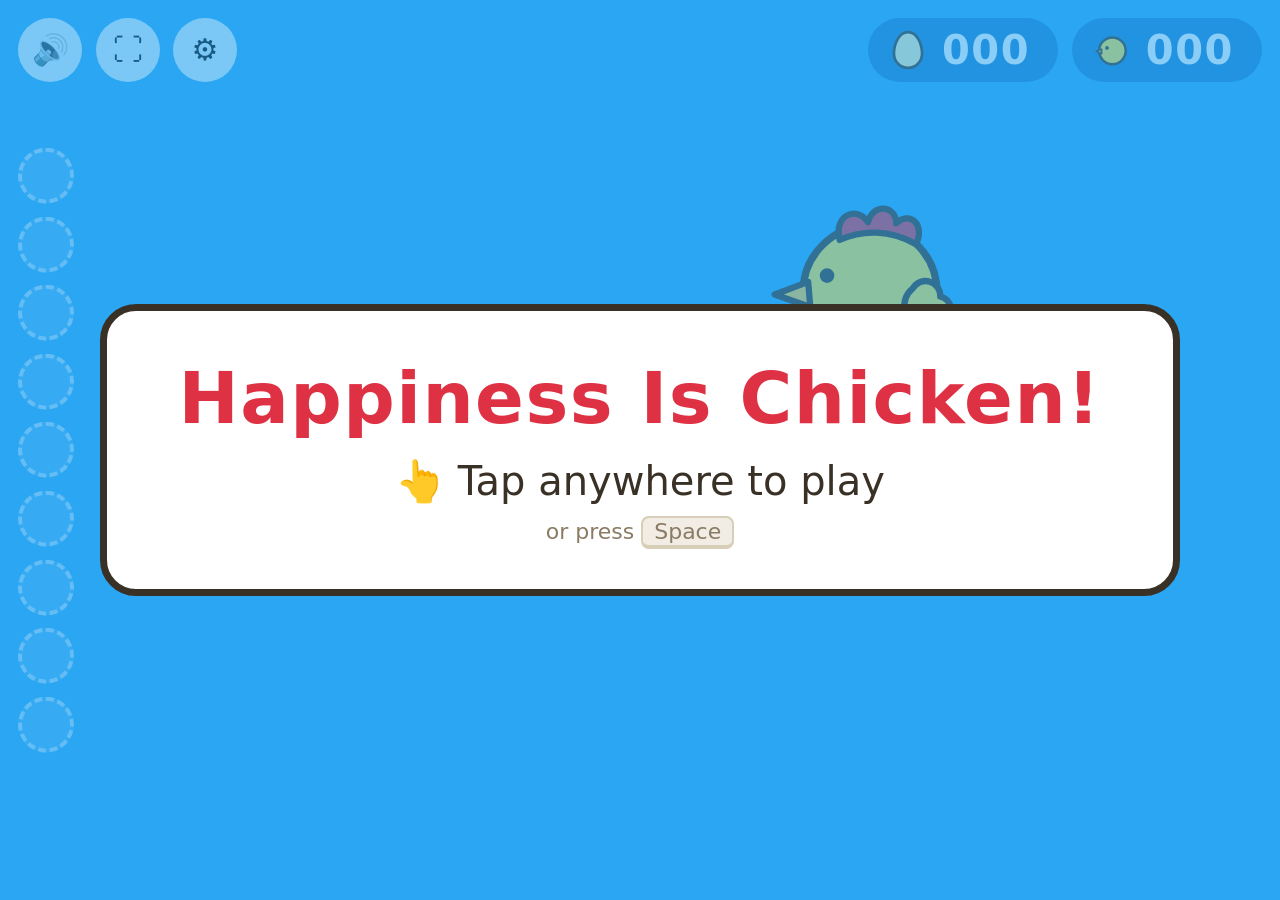
<file: index.html>
<!DOCTYPE html>
<html lang="en">
<head>
<meta charset="utf-8">
<meta name="color-scheme" content="only light">
<!-- Convenience only: lets people type just http://LAN-IP:8080 on phones and TVs.
     The real game lives in happiness-is-chicken.html. -->
<meta http-equiv="refresh" content="0; url=happiness-is-chicken.html">
<title>Happiness Is Chicken!</title>
</head>
<body>
<p><a href="happiness-is-chicken.html">Play Happiness Is Chicken!</a></p>
</body>
</html>
</file>
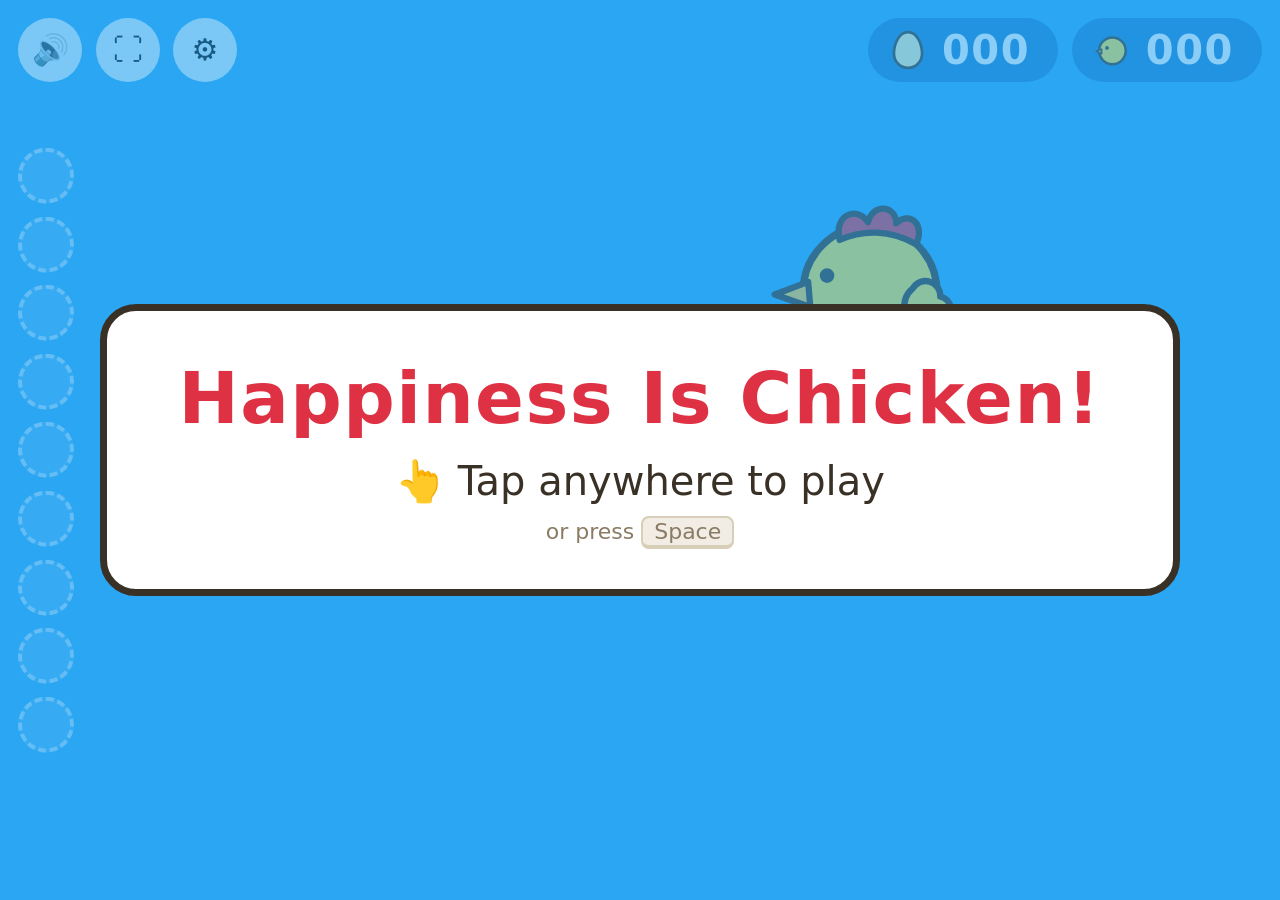
<file: happiness-is-chicken.html>
<!DOCTYPE html>
<html lang="en">
<head>
<meta charset="utf-8">
<meta name="viewport" content="width=device-width, initial-scale=1, maximum-scale=1, user-scalable=no, viewport-fit=cover">
<!-- The game is always bright and sunny: opt out of browser auto-darkening -->
<meta name="color-scheme" content="only light">
<meta name="description" content="Happiness Is Chicken! A simple, cheerful egg-laying game for little kids. Tap or press Space to lay an egg.">
<title>Happiness Is Chicken!</title>
<link rel="icon" href="data:image/svg+xml,%3Csvg xmlns='http://www.w3.org/2000/svg' viewBox='0 0 60 74'%3E%3Cpath d='M30 4C13 4 4 26 4 44a26 26 0 0 0 52 0C56 26 47 4 30 4Z' fill='%23f7f2bc' stroke='%233a3126' stroke-width='5'/%3E%3C/svg%3E">
<link rel="stylesheet" href="style.css">
</head>
<body>

<main id="stage" aria-label="Happiness Is Chicken game. Tap anywhere, or press Space, to lay an egg.">

  <!-- the star of the show: a round, outlined, flat cartoon chicken -->
  <div id="chicken" aria-hidden="true">
    <svg viewBox="0 0 210 226" role="img">
      <g class="legs" stroke="#3A3126" stroke-width="6" stroke-linecap="round" fill="none">
        <path d="M85 158 L78 202 M78 202 l-13 10 M78 202 l10 12"/>
        <path d="M125 158 L131 202 M131 202 l-11 12 M131 202 l12 9"/>
      </g>
      <g class="body">
        <circle cx="105" cy="100" r="64" fill="#FFE23F" stroke="#3A3126" stroke-width="7"/>
        <path class="comb" d="M76 50
          C70 24 94 18 103 33
          C108 14 130 17 130 34
          C143 22 158 35 149 54
          C124 40 98 40 76 50 Z"
          fill="#DE3244" stroke="#3A3126" stroke-width="6" stroke-linejoin="round"/>
        <path class="beak" d="M46 90 L14 102 L48 114 Z"
          fill="#FFC93C" stroke="#3A3126" stroke-width="6" stroke-linejoin="round"/>
        <path class="wing" d="M146 96
          a14 14 0 0 1 26 8
          a14 14 0 0 1 6 24
          a14 14 0 0 1 -22 14
          q-16 -8 -18 -24
          q-2 -14 8 -22 z"
          fill="#FFE23F" stroke="#3A3126" stroke-width="6" stroke-linejoin="round"/>
        <g class="eye-open">
          <circle cx="64" cy="84" r="7" fill="#3A3126"/>
        </g>
        <path class="eye-closed" d="M55 86 q9 7 18 0" stroke="#3A3126" stroke-width="4" fill="none" stroke-linecap="round"/>
      </g>
    </svg>
  </div>

  <!-- dynamic layers -->
  <div id="egg-layer" aria-hidden="true"></div>
  <div id="chick-layer" aria-hidden="true"></div>
  <div id="fx-layer" aria-hidden="true"></div>

  <!-- milestone chick collection (filled in by game.js) -->
  <div id="collection" aria-hidden="true"></div>

  <!-- counters (show-style pills, top-right) -->
  <div class="hud ui">
    <div class="pill" id="egg-pill" title="Eggs laid">
      <svg class="hud-icon" viewBox="0 0 60 74" aria-label="Eggs laid">
        <path d="M30 4C13 4 4 26 4 44a26 26 0 0 0 52 0C56 26 47 4 30 4Z" fill="#F7F2BC" stroke="#3A3126" stroke-width="5"/>
      </svg>
      <span id="egg-count">000</span>
    </div>
    <div class="pill" id="chick-pill" title="Chicks hatched">
      <svg class="hud-icon" viewBox="0 0 90 96" aria-label="Chicks hatched">
        <circle cx="46" cy="50" r="32" fill="#FFE23F" stroke="#3A3126" stroke-width="6"/>
        <path d="M20 46 l-13 5 13 6 z" fill="#FFC93C" stroke="#3A3126" stroke-width="4" stroke-linejoin="round"/>
        <circle cx="33" cy="43" r="4.5" fill="#3A3126"/>
      </svg>
      <span id="chick-count">000</span>
    </div>
  </div>

  <!-- buttons -->
  <div class="controls ui">
    <button id="sound-btn" type="button" aria-label="Turn sound on or off" aria-pressed="true">🔊</button>
    <button id="fs-btn" type="button" aria-label="Fullscreen">⛶</button>
    <button id="gear-btn" type="button" aria-label="Grown-up settings">⚙️</button>
  </div>
</main>

<!-- milestone banner -->
<div id="tier-banner" hidden>
  <svg class="banner-star" viewBox="0 0 100 100" aria-hidden="true">
    <path d="M50 5 L61 38 L96 38 L68 59 L79 92 L50 71 L21 92 L32 59 L4 38 L39 38 Z" fill="currentColor"/>
  </svg>
  <span id="tier-banner-num">10!</span>
</div>

<!-- start screen -->
<div id="start-overlay">
  <div class="start-card">
    <h1>Happiness Is Chicken!</h1>
    <p class="start-hint">👆 Tap anywhere to play</p>
    <p class="start-hint-small">or press <span class="kbd">Space</span></p>
  </div>
</div>

<!-- grown-up settings -->
<div id="settings-overlay" hidden>
  <div class="settings-card ui" role="dialog" aria-label="Grown-up settings">
    <button id="settings-close" type="button" aria-label="Close settings">✕</button>
    <h2>Grown-ups</h2>
    <div class="settings-row">
      <span class="settings-label">Eggs per hatch</span>
      <div class="threshold-btns">
        <button class="threshold-btn" type="button" data-n="3">3</button>
        <button class="threshold-btn" type="button" data-n="5">5</button>
        <button class="threshold-btn" type="button" data-n="8">8</button>
      </div>
    </div>
    <div class="settings-row">
      <span class="settings-label">Start over</span>
      <button id="reset-btn" type="button">Reset ↺</button>
      <span id="reset-confirm" hidden>
        <button id="reset-yes" type="button">Yes ✓</button>
        <button id="reset-no" type="button">No ✕</button>
      </span>
    </div>
  </div>
</div>

<script src="game.js"></script>
</body>
</html>
</file>
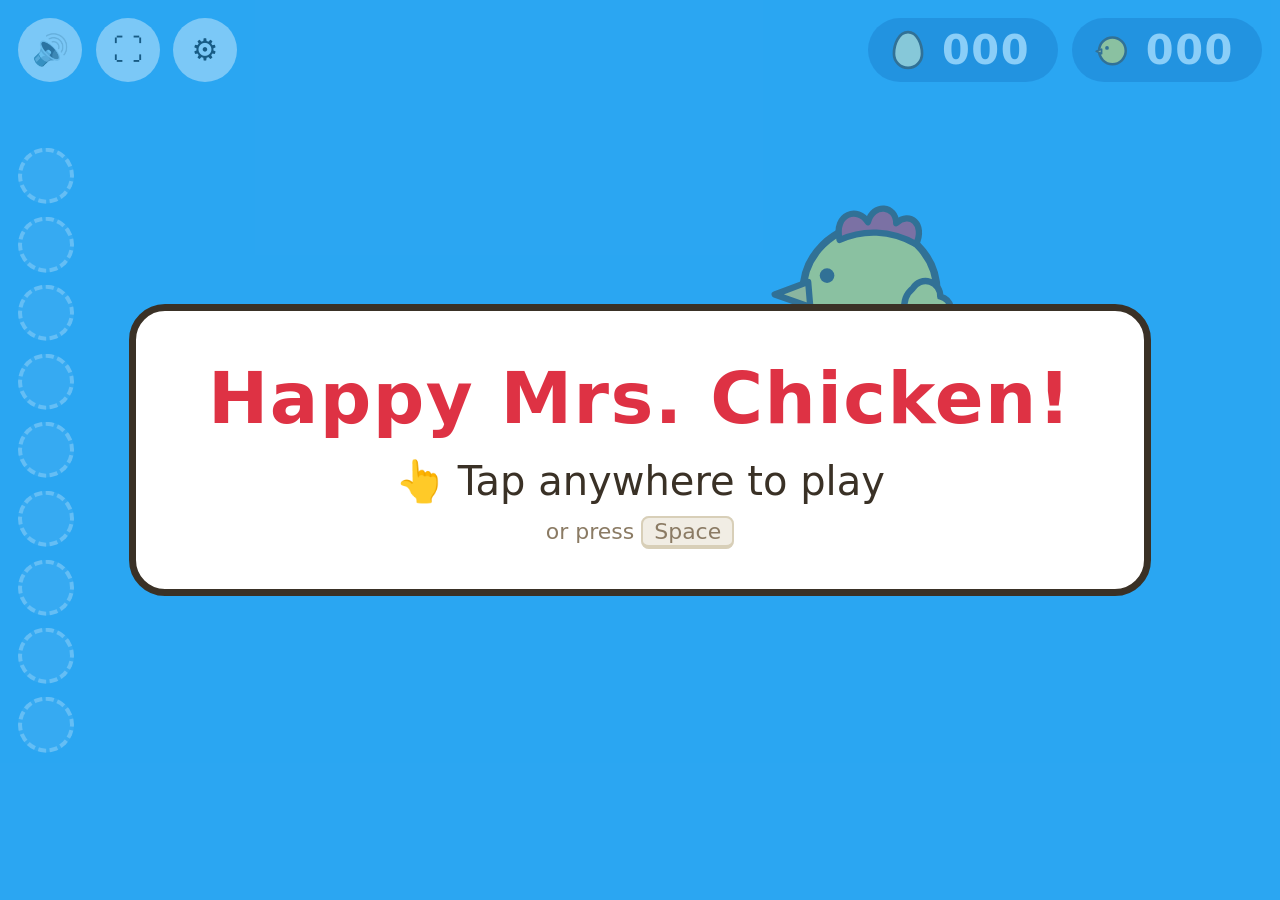
<file: happy-chicken.html>
<!DOCTYPE html>
<html lang="en">
<head>
<meta charset="utf-8">
<meta name="viewport" content="width=device-width, initial-scale=1, maximum-scale=1, user-scalable=no, viewport-fit=cover">
<!-- The game is always bright and sunny: opt out of browser auto-darkening -->
<meta name="color-scheme" content="only light">
<meta name="description" content="Happy Mrs. Chicken! A simple, cheerful egg-laying game for little kids. Tap or press Space to lay an egg.">
<title>Happy Mrs. Chicken!</title>
<link rel="icon" href="data:image/svg+xml,%3Csvg xmlns='http://www.w3.org/2000/svg' viewBox='0 0 60 74'%3E%3Cpath d='M30 4C13 4 4 26 4 44a26 26 0 0 0 52 0C56 26 47 4 30 4Z' fill='%23f7f2bc' stroke='%233a3126' stroke-width='5'/%3E%3C/svg%3E">
<link rel="stylesheet" href="style.css">
</head>
<body>

<main id="stage" aria-label="Happy Mrs. Chicken game. Tap anywhere, or press Space, to lay an egg.">

  <!-- the star of the show: a round, outlined, flat cartoon chicken -->
  <div id="chicken" aria-hidden="true">
    <svg viewBox="0 0 210 226" role="img">
      <g class="legs" stroke="#3A3126" stroke-width="6" stroke-linecap="round" fill="none">
        <path d="M85 158 L78 202 M78 202 l-13 10 M78 202 l10 12"/>
        <path d="M125 158 L131 202 M131 202 l-11 12 M131 202 l12 9"/>
      </g>
      <g class="body">
        <circle cx="105" cy="100" r="64" fill="#FFE23F" stroke="#3A3126" stroke-width="7"/>
        <path class="comb" d="M76 50
          C70 24 94 18 103 33
          C108 14 130 17 130 34
          C143 22 158 35 149 54
          C124 40 98 40 76 50 Z"
          fill="#DE3244" stroke="#3A3126" stroke-width="6" stroke-linejoin="round"/>
        <path class="beak" d="M46 90 L14 102 L48 114 Z"
          fill="#FFC93C" stroke="#3A3126" stroke-width="6" stroke-linejoin="round"/>
        <path class="wing" d="M146 96
          a14 14 0 0 1 26 8
          a14 14 0 0 1 6 24
          a14 14 0 0 1 -22 14
          q-16 -8 -18 -24
          q-2 -14 8 -22 z"
          fill="#FFE23F" stroke="#3A3126" stroke-width="6" stroke-linejoin="round"/>
        <g class="eye-open">
          <circle cx="64" cy="84" r="7" fill="#3A3126"/>
        </g>
        <path class="eye-closed" d="M55 86 q9 7 18 0" stroke="#3A3126" stroke-width="4" fill="none" stroke-linecap="round"/>
      </g>
    </svg>
  </div>

  <!-- dynamic layers -->
  <div id="egg-layer" aria-hidden="true"></div>
  <div id="chick-layer" aria-hidden="true"></div>
  <div id="fx-layer" aria-hidden="true"></div>

  <!-- milestone chick collection (filled in by game.js) -->
  <div id="collection" aria-hidden="true"></div>

  <!-- counters (show-style pills, top-right) -->
  <div class="hud ui">
    <div class="pill" id="egg-pill" title="Eggs laid">
      <svg class="hud-icon" viewBox="0 0 60 74" aria-label="Eggs laid">
        <path d="M30 4C13 4 4 26 4 44a26 26 0 0 0 52 0C56 26 47 4 30 4Z" fill="#F7F2BC" stroke="#3A3126" stroke-width="5"/>
      </svg>
      <span id="egg-count">000</span>
    </div>
    <div class="pill" id="chick-pill" title="Chicks hatched">
      <svg class="hud-icon" viewBox="0 0 90 96" aria-label="Chicks hatched">
        <circle cx="46" cy="50" r="32" fill="#FFE23F" stroke="#3A3126" stroke-width="6"/>
        <path d="M20 46 l-13 5 13 6 z" fill="#FFC93C" stroke="#3A3126" stroke-width="4" stroke-linejoin="round"/>
        <circle cx="33" cy="43" r="4.5" fill="#3A3126"/>
      </svg>
      <span id="chick-count">000</span>
    </div>
  </div>

  <!-- buttons -->
  <div class="controls ui">
    <button id="sound-btn" type="button" aria-label="Turn sound on or off" aria-pressed="true">🔊</button>
    <button id="fs-btn" type="button" aria-label="Fullscreen">⛶</button>
    <button id="gear-btn" type="button" aria-label="Grown-up settings">⚙️</button>
  </div>
</main>

<!-- milestone banner -->
<div id="tier-banner" hidden>
  <svg class="banner-star" viewBox="0 0 100 100" aria-hidden="true">
    <path d="M50 5 L61 38 L96 38 L68 59 L79 92 L50 71 L21 92 L32 59 L4 38 L39 38 Z" fill="currentColor"/>
  </svg>
  <span id="tier-banner-num">10!</span>
</div>

<!-- start screen -->
<div id="start-overlay">
  <div class="start-card">
    <h1>Happy Mrs. Chicken!</h1>
    <p class="start-hint">👆 Tap anywhere to play</p>
    <p class="start-hint-small">or press <span class="kbd">Space</span></p>
  </div>
</div>

<!-- grown-up settings -->
<div id="settings-overlay" hidden>
  <div class="settings-card ui" role="dialog" aria-label="Grown-up settings">
    <button id="settings-close" type="button" aria-label="Close settings">✕</button>
    <h2>Grown-ups</h2>
    <div class="settings-row">
      <span class="settings-label">Eggs per hatch</span>
      <div class="threshold-btns">
        <button class="threshold-btn" type="button" data-n="3">3</button>
        <button class="threshold-btn" type="button" data-n="5">5</button>
        <button class="threshold-btn" type="button" data-n="8">8</button>
      </div>
    </div>
    <div class="settings-row">
      <span class="settings-label">Start over</span>
      <button id="reset-btn" type="button">Reset ↺</button>
      <span id="reset-confirm" hidden>
        <button id="reset-yes" type="button">Yes ✓</button>
        <button id="reset-no" type="button">No ✕</button>
      </span>
    </div>
  </div>
</div>

<script src="game.js"></script>
</body>
</html>
</file>
<file: style.css>
/* Happiness Is Chicken! — styles. Original artwork, no external assets.
   Look: flat bright-blue screen, thick dark outlines, no scenery —
   like a simple in-show TV game. */

* { box-sizing: border-box; }

/* The game is a bright sunny screen on every device: opt out of
   forced/auto dark mode, which inverts the artwork's colors. */
:root { color-scheme: only light; }

html, body {
  margin: 0;
  padding: 0;
  height: 100%;
  overflow: hidden;
  overscroll-behavior: none;
}

body {
  font-family: "Chalkboard SE", "Comic Sans MS", "Trebuchet MS", system-ui, sans-serif;
  user-select: none;
  -webkit-user-select: none;
  -webkit-tap-highlight-color: transparent;
  -webkit-touch-callout: none;
  background: #2BA6F2;
}

[hidden] { display: none !important; }

/* ---------- stage ---------- */

#stage {
  position: fixed;
  inset: 0;
  background: #2BA6F2;
  touch-action: manipulation;
  cursor: pointer;
  overflow: hidden;
}

/* ---------- chicken ---------- */

#chicken {
  position: absolute;
  left: 68%;
  top: 34%;
  width: clamp(110px, 26vmin, 220px);
  z-index: 2;
  transform: translate(-50%, -50%);
  transition: left 0.45s cubic-bezier(0.3, 1.3, 0.5, 1), top 0.45s cubic-bezier(0.3, 1.3, 0.5, 1);
  animation: bob 2.6s ease-in-out infinite;
  pointer-events: none;
}
#chicken svg {
  display: block;
  width: 100%;
  height: auto;
  transform-origin: 50% 70%;
}

@keyframes bob {
  0%, 100% { transform: translate(-50%, -50%); }
  50%      { transform: translate(-50%, calc(-50% - 1.2vmin)); }
}

#chicken.lay svg { animation: lay-squash 0.42s ease-out; }

@keyframes lay-squash {
  0%   { transform: scale(1, 1); }
  30%  { transform: scale(1.12, 0.82); }
  60%  { transform: scale(0.94, 1.1); }
  100% { transform: scale(1, 1); }
}

#chicken .eye-closed { opacity: 0; }
#chicken.blink .eye-open   { opacity: 0; }
#chicken.blink .eye-closed { opacity: 1; }

#chicken .wing {
  transform-box: fill-box;
  transform-origin: 15% 20%;
}
#chicken.flap .wing { animation: flap 0.7s ease-in-out; }

@keyframes flap {
  0%, 100% { transform: rotate(0deg); }
  25% { transform: rotate(26deg); }
  50% { transform: rotate(-8deg); }
  75% { transform: rotate(20deg); }
}

/* ---------- eggs, hatchlings, sparkles ---------- */

#egg-layer, #chick-layer, #fx-layer {
  position: absolute;
  inset: 0;
  pointer-events: none;
}
#egg-layer  { z-index: 3; }
#chick-layer{ z-index: 4; }
#fx-layer   { z-index: 5; }

.egg {
  position: absolute;
  width: clamp(38px, 8vmin, 68px);
  transform: translate(-50%, -50%);
}
.egg svg, .chick-out svg, .shell-bottom svg, .shell-top svg {
  display: block;
  width: 100%;
  height: auto;
}

.egg.pop svg { animation: pop-in 0.32s ease-out; }
.egg svg { transform-origin: 50% 100%; }
.egg.wobble svg { animation: egg-wobble 0.62s ease-in-out; }
.egg .crack { opacity: 0; }
.egg.cracking .crack { opacity: 1; }

/* milestone egg: golden, glowing, twinkling */
.egg.golden { filter: drop-shadow(0 0 1.2vmin rgba(255, 216, 74, 0.95)); }
.egg.golden .twinkle {
  animation: twinkle 0.9s ease-in-out infinite alternate;
}
.egg.golden .t2 { animation-delay: 0.45s; }

@keyframes twinkle {
  from { opacity: 0.15; }
  to   { opacity: 1; }
}

@keyframes pop-in {
  0%   { transform: scale(0.2); }
  65%  { transform: scale(1.18); }
  100% { transform: scale(1); }
}

@keyframes egg-wobble {
  0%, 100% { transform: rotate(0deg); }
  20% { transform: rotate(-14deg); }
  40% { transform: rotate(12deg); }
  60% { transform: rotate(-10deg); }
  80% { transform: rotate(8deg); }
}

/* a freshly hatched chick: sits in its shell, leaps out, peep-jumps away */
.chick-out {
  position: absolute;
  width: clamp(44px, 9vmin, 78px);
  transform: translate(-50%, -50%);
  transition: left 0.4s cubic-bezier(0.3, 1.2, 0.5, 1), top 0.4s cubic-bezier(0.3, 1.2, 0.5, 1);
}
.chick-out.face-right { transform: translate(-50%, -50%) scaleX(-1); }
.chick-out svg { transform-origin: 50% 78%; }
.chick-out.pop svg { animation: pop-in 0.32s ease-out; }
.chick-out.glow { filter: drop-shadow(0 0 1.2vmin var(--glow, #fff)); }

/* while sitting in the shell, tuck the legs away */
.chick-out.sitting .chick-legs { opacity: 0; }

.chick-out.leap svg { animation: leap 0.42s ease-out; }

@keyframes leap {
  0%   { transform: translateY(0) scale(1.12, 0.82); }
  50%  { transform: translateY(-75%) scale(0.9, 1.14); }
  100% { transform: translateY(0) scale(1, 1); }
}

/* tiny peep-jumps all the way off the stage, wings flapping */
.chick-out.journey svg { animation: peep-hop 0.42s ease-in-out infinite; }
.chick-out.journey .chick-wing {
  transform-box: fill-box;
  transform-origin: 20% 15%;
  animation: flap 0.45s ease-in-out infinite;
}

@keyframes peep-hop {
  0%, 100% { transform: translateY(0) scale(1, 1); }
  30%  { transform: translateY(-26%) scale(0.94, 1.08); }
  60%  { transform: translateY(0) scale(1.07, 0.92); }
}

/* the cracked bottom shell, left behind and fading out */
.shell-bottom {
  position: absolute;
  width: clamp(40px, 8.5vmin, 72px);
  transform: translate(-50%, -50%);
}
.shell-bottom.fade { animation: fade-away 0.5s ease-out forwards; }

@keyframes fade-away {
  from { opacity: 1; }
  to   { opacity: 0; }
}

/* the empty top of the shell, popping off */
.shell-top {
  position: absolute;
  width: clamp(24px, 5vmin, 42px);
  animation: shell-fly 0.7s ease-out forwards;
}

@keyframes shell-fly {
  from { transform: translate(-50%, -50%) rotate(0deg); opacity: 1; }
  to {
    transform: translate(calc(-50% + var(--dx)), calc(-50% + var(--dy))) rotate(160deg);
    opacity: 0;
  }
}

.spark {
  position: absolute;
  width: 1.6vmin;
  height: 1.6vmin;
  border-radius: 50%;
  background: #FFF6C9;
  border: 0.3vmin solid #FFE23F;
  animation: spark-fly 0.65s ease-out forwards;
}

@keyframes spark-fly {
  from { transform: translate(-50%, -50%) scale(1); opacity: 1; }
  to {
    transform: translate(calc(-50% + var(--dx)), calc(-50% + var(--dy))) scale(0.1);
    opacity: 0;
  }
}

/* ---------- milestone banner ---------- */

#tier-banner {
  position: fixed;
  top: 28%;
  left: 50%;
  transform: translate(-50%, -50%);
  z-index: 15;
  display: flex;
  align-items: center;
  gap: 0.35em;
  padding: 0.18em 0.7em;
  border-radius: 999px;
  background: #ffffff;
  border: 0.7vmin solid currentColor;
  font-size: clamp(38px, 10vmin, 88px);
  font-weight: 700;
  pointer-events: none;
}
#tier-banner .banner-star {
  width: 1.05em;
  height: 1.05em;
  animation: star-spin 2.6s ease-in-out infinite;
}
#tier-banner.show { animation: banner-pop 0.5s cubic-bezier(0.3, 1.4, 0.5, 1); }
#tier-banner.hide { animation: fade-away 0.5s ease-out forwards; }

@keyframes banner-pop {
  0%   { transform: translate(-50%, -50%) scale(0); }
  70%  { transform: translate(-50%, -50%) scale(1.15); }
  100% { transform: translate(-50%, -50%) scale(1); }
}

@keyframes star-spin {
  0%, 100% { transform: rotate(-12deg); }
  50%      { transform: rotate(12deg); }
}

/* ---------- tier collection (left side) ---------- */

#collection {
  position: absolute;
  left: max(2vmin, env(safe-area-inset-left));
  top: 50%;
  transform: translateY(-50%);
  display: flex;
  flex-direction: column;
  gap: 1.4vmin;
  z-index: 9;
  pointer-events: none;
}

.tier-slot {
  width: clamp(34px, 7vmin, 56px);
  height: clamp(34px, 7vmin, 56px);
  border-radius: 50%;
  border: 0.45vmin dashed rgba(255, 255, 255, 0.55);
  background: rgba(255, 255, 255, 0.12);
  display: grid;
  place-items: center;
}
.tier-slot svg {
  width: 76%;
  height: auto;
  opacity: 0;
}
.tier-slot.earned {
  border-style: solid;
  border-color: #ffffff;
  background: rgba(255, 255, 255, 0.28);
}
.tier-slot.earned svg {
  opacity: 1;
  animation: pop-in 0.35s ease-out;
}

/* ---------- HUD counters (show-style: blue pills, big white digits, top-right) ---------- */

.hud {
  position: absolute;
  top: max(2vmin, env(safe-area-inset-top));
  right: max(2vmin, env(safe-area-inset-right));
  display: flex;
  gap: 1.5vmin;
  z-index: 10;
}

.pill {
  display: flex;
  align-items: center;
  gap: 0.35em;
  background: rgba(9, 84, 165, 0.5);
  border-radius: 999px;
  padding: 0.22em 0.7em 0.22em 0.5em;
  font-size: clamp(22px, 5vmin, 40px);
  font-weight: 700;
  color: #ffffff;
  letter-spacing: 0.04em;
}
.pill .hud-icon { width: 1em; height: 1em; }
.pill.bump { animation: bump 0.3s ease-out; }

@keyframes bump {
  0%   { transform: scale(1); }
  40%  { transform: scale(1.22); }
  100% { transform: scale(1); }
}

/* ---------- buttons (top-left) ---------- */

.controls {
  position: absolute;
  top: max(2vmin, env(safe-area-inset-top));
  left: max(2vmin, env(safe-area-inset-left));
  display: flex;
  gap: 1.5vmin;
  z-index: 10;
}

button {
  font-family: inherit;
  cursor: pointer;
}

.controls button {
  width: clamp(48px, 9.5vmin, 64px);
  height: clamp(48px, 9.5vmin, 64px);
  border-radius: 50%;
  border: none;
  background: rgba(255, 255, 255, 0.85);
  font-size: clamp(22px, 4.5vmin, 30px);
  line-height: 1;
  transition: transform 0.1s ease-out;
}
.controls button:active { transform: scale(0.9); }

button:focus-visible {
  outline: 4px solid #ffffff;
  outline-offset: 3px;
}

/* ---------- start overlay ---------- */

#start-overlay {
  position: fixed;
  inset: 0;
  z-index: 20;
  display: grid;
  place-items: center;
  background: rgba(43, 166, 242, 0.55);
  cursor: pointer;
  transition: opacity 0.35s ease-out;
}
#start-overlay.hide { opacity: 0; pointer-events: none; }

.start-card {
  text-align: center;
  background: #ffffff;
  border: 0.8vmin solid #3A3126;
  border-radius: 4vmin;
  padding: 5vmin 8vmin;
  max-width: 90vw;
}

.start-card h1 {
  margin: 0 0 2vmin;
  font-size: clamp(34px, 9vmin, 72px);
  color: #DE3244;
  letter-spacing: 0.02em;
}

.start-hint {
  margin: 0;
  font-size: clamp(22px, 5vmin, 40px);
  color: #3A3126;
  animation: pulse 1.4s ease-in-out infinite;
}
.start-hint-small {
  margin: 1.5vmin 0 0;
  font-size: clamp(15px, 3vmin, 22px);
  color: #8b7b64;
}
.kbd {
  background: #f1ede4;
  border: 2px solid #d8cfb8;
  border-bottom-width: 4px;
  border-radius: 8px;
  padding: 0.05em 0.5em;
}

@keyframes pulse {
  0%, 100% { transform: scale(1); }
  50%      { transform: scale(1.08); }
}

/* ---------- settings overlay ---------- */

#settings-overlay {
  position: fixed;
  inset: 0;
  z-index: 30;
  display: grid;
  place-items: center;
  background: rgba(0, 0, 0, 0.35);
}

.settings-card {
  position: relative;
  background: #ffffff;
  border-radius: 24px;
  padding: 24px 28px;
  width: min(88vw, 420px);
  box-shadow: 0 12px 40px rgba(0, 0, 0, 0.3);
  color: #3A3126;
}

.settings-card h2 {
  margin: 0 0 16px;
  font-size: clamp(22px, 5vmin, 30px);
}

#settings-close {
  position: absolute;
  top: 12px;
  right: 12px;
  width: 44px;
  height: 44px;
  border-radius: 50%;
  border: none;
  background: #f1ede4;
  font-size: 20px;
}

.settings-row {
  display: flex;
  align-items: center;
  flex-wrap: wrap;
  gap: 12px;
  margin: 14px 0;
  font-size: clamp(17px, 4vmin, 22px);
}
.settings-label { flex: 1 1 auto; font-weight: 700; }

.threshold-btn,
#reset-btn, #reset-yes, #reset-no {
  min-width: 52px;
  height: 52px;
  border-radius: 14px;
  border: 3px solid #d8cfb8;
  background: #faf7ef;
  font-size: 20px;
  font-weight: 700;
  color: #3A3126;
  padding: 0 14px;
}
.threshold-btn.active {
  background: #FFE23F;
  border-color: #3A3126;
}
#reset-yes { background: #d3f2c9; border-color: #6fbe52; }
#reset-no  { background: #ffd9d9; border-color: #DE3244; }
</file>
